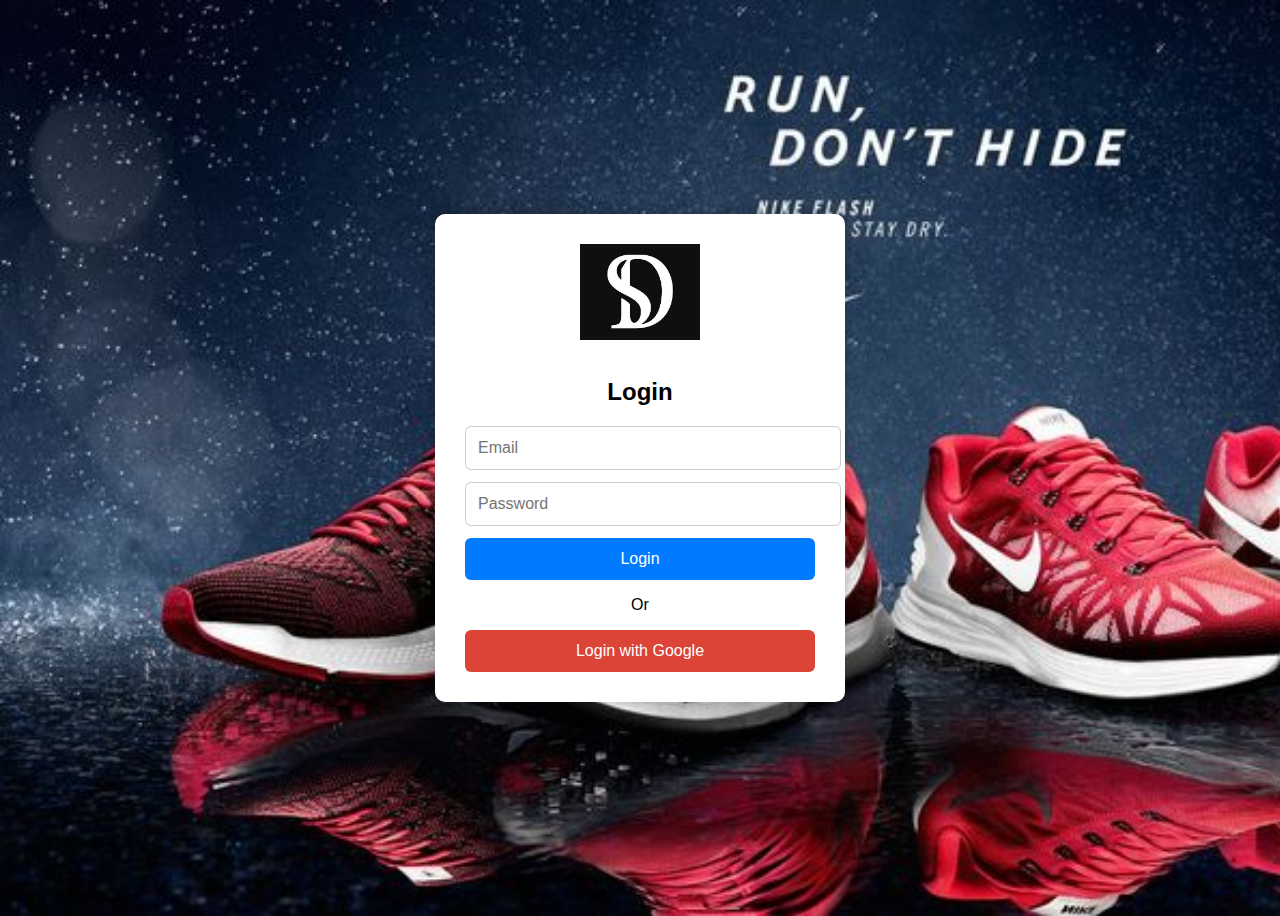
<file: login.html>
<!DOCTYPE html>
<html lang="en">
<head>
    <meta charset="UTF-8">
    <meta name="viewport" content="width=device-width, initial-scale=1.0">
    <title>Login Page</title>
    <link rel="stylesheet" href="login.css">
</head>
<body>
    <div class="login-container">
        <img src="img-DS.jpg" alt="Company Logo" class="logo">
        <h2>Login</h2>
        <form action="#" method="POST">
            <input type="email" placeholder="Email" required>
            <input type="password" placeholder="Password" required>
            <button type="submit">Login</button>
        </form>
        <p>Or</p>
        <button class="google-login" onclick="googleLogin()">Login with Google</button>
    </div>

    <script>
        function googleLogin() {
            window.location.href = "https://accounts.google.com/signin";
        }
    </script>
</body>
</html>
</file>
<file: login.css>
/* styles.css */
body {
    font-family: Arial, sans-serif;
    display: flex;
    justify-content: center;
    align-items: center;
    height: 100vh;
    background-color: #f4f4f4;
    background-image: URL(F7.jpg) ;
    background-repeat: no-repeat;
    background-size: cover;
}



.login-container {
    background: white;
    width: 350px; /* Increased width */
    padding: 30px; /* Increased padding */
    border-radius: 10px;
    box-shadow: 0 0 15px rgba(0, 0, 0, 0.2);
    text-align: center;
}

.logo {
    width: 120px; /* Increased logo size */
    margin-bottom: 15px;
}

input {
    display: block;
    width: 100%;
    font-size: 16px; /* Increased font size */
    margin: 12px 0;
    padding: 12px; /* Increased padding */
    border: 1px solid #ccc;
    border-radius: 6px;
}

button {
    width: 100%;
    padding: 12px; /* Increased button size */
    font-size: 16px;
    background: #007bff;
    color: white;
    border: none;
    border-radius: 6px;
    cursor: pointer;
}

.google-login {
    background: #db4437;
    font-size: 16px;
    padding: 12px;
}

/* Add hover effect */
button:hover {
    opacity: 0.9;
}
</file>
